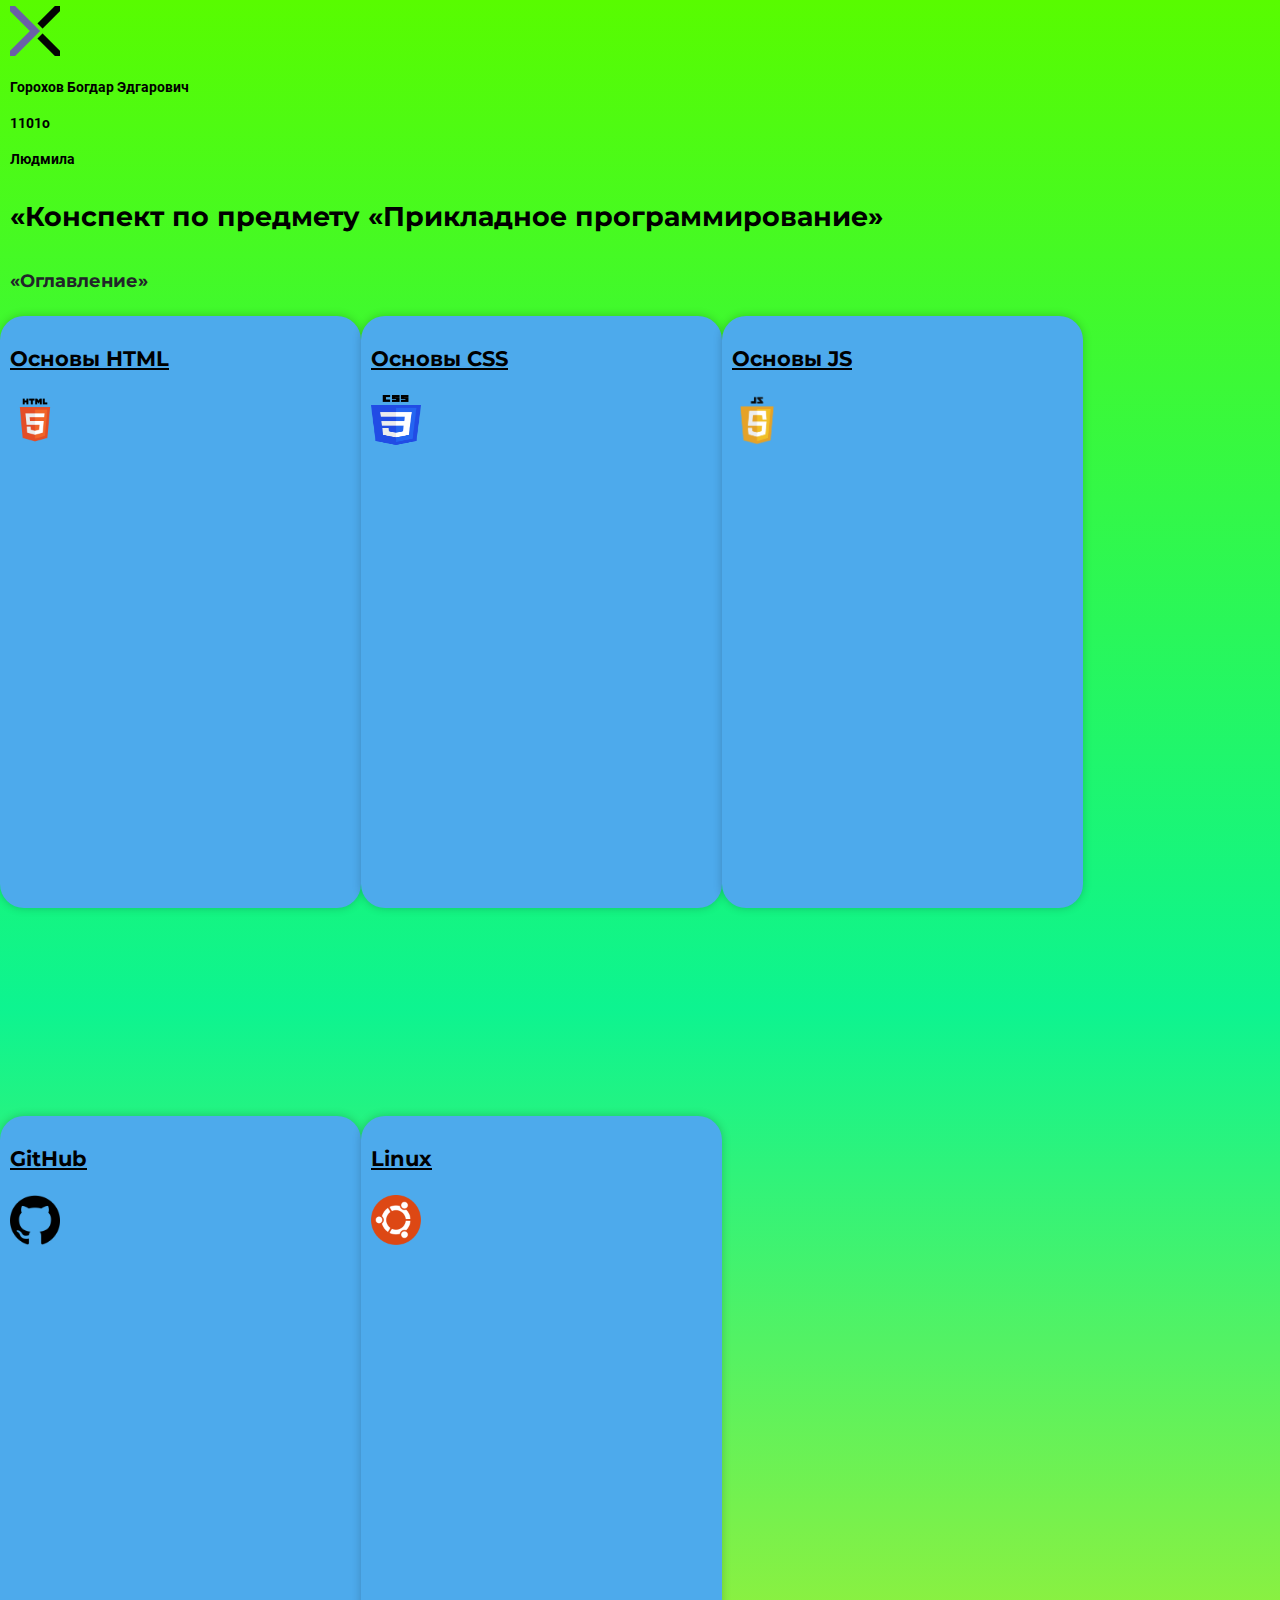
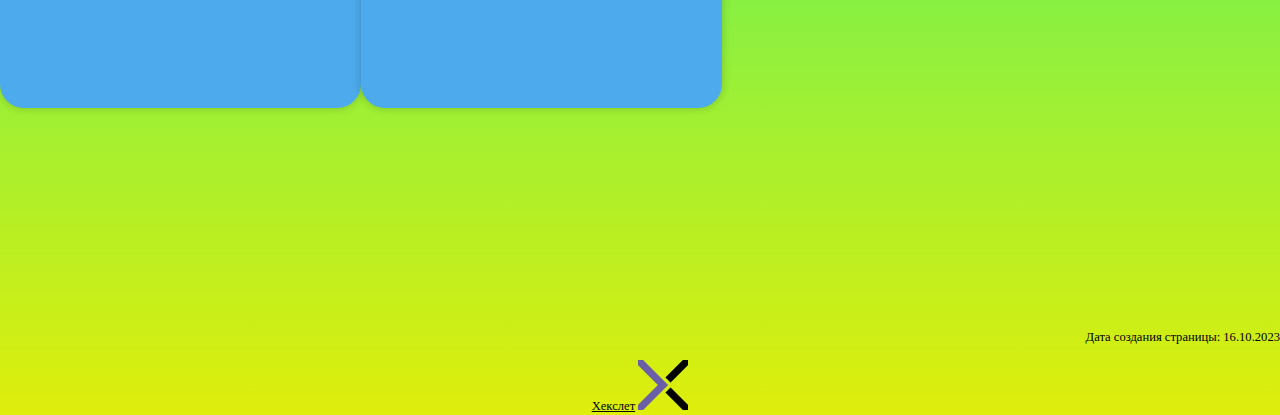
<file: index.html>
<!DOCTYPE html>
<html lang="ru">
<head>
    <meta charset="UTF-8">
    <meta name="viewport" content="width=device-width, initial-scale=1.0">
    <title>Contents</title>
    <link rel="stylesheet" href="main-style.css">
</head>
<body>
    <header>
        <img src="images/logo.png" alt="logotip">
        <p>Горохов Богдар Эдгарович</p>
        <p>1101o</p>
        <p>Людмила</p>
    </header>
    <h1>«Конспект по предмету «Прикладное программирование»</h1>
    <h2>«Оглавление»</h2>
    <div class="section-wrapper">
       
        <section>
            <h3><a href=#>Основы HTML</a></h3>
            <img src="images/html-logo.png" alt="html-logo"> 
        </section>
        <section>
            <h3><a href=#>Основы CSS</a></h3> 
            <img src="images/css-logo.png" alt="css-logo">
        </section>
        <section>
            <h3><a href=basic-JS>Основы JS</a></h3>
            <img src="images/js-logo.png" alt="js-logo">
        </section>
        <section>
            <h3><a href=basic-github.html>GitHub</a></h3>
            <img src="images/github-logo.png" alt="github-logo">
        </section>
        <section>
            <h3><a href=#>Linux</a></h3>
            <img src="images/ubuntu-logo.png" alt="ubuntu-logo">
        </section>
    </div>
    <footer>
        <p>Дата создания страницы: 16.10.2023 </p>
        <div>
            <a href="https://hexlet.io">Хекслет</a>
            <img src="images/logo.png" alt="logo">
        </div>
    </footer>
</body>
</html>
</file>
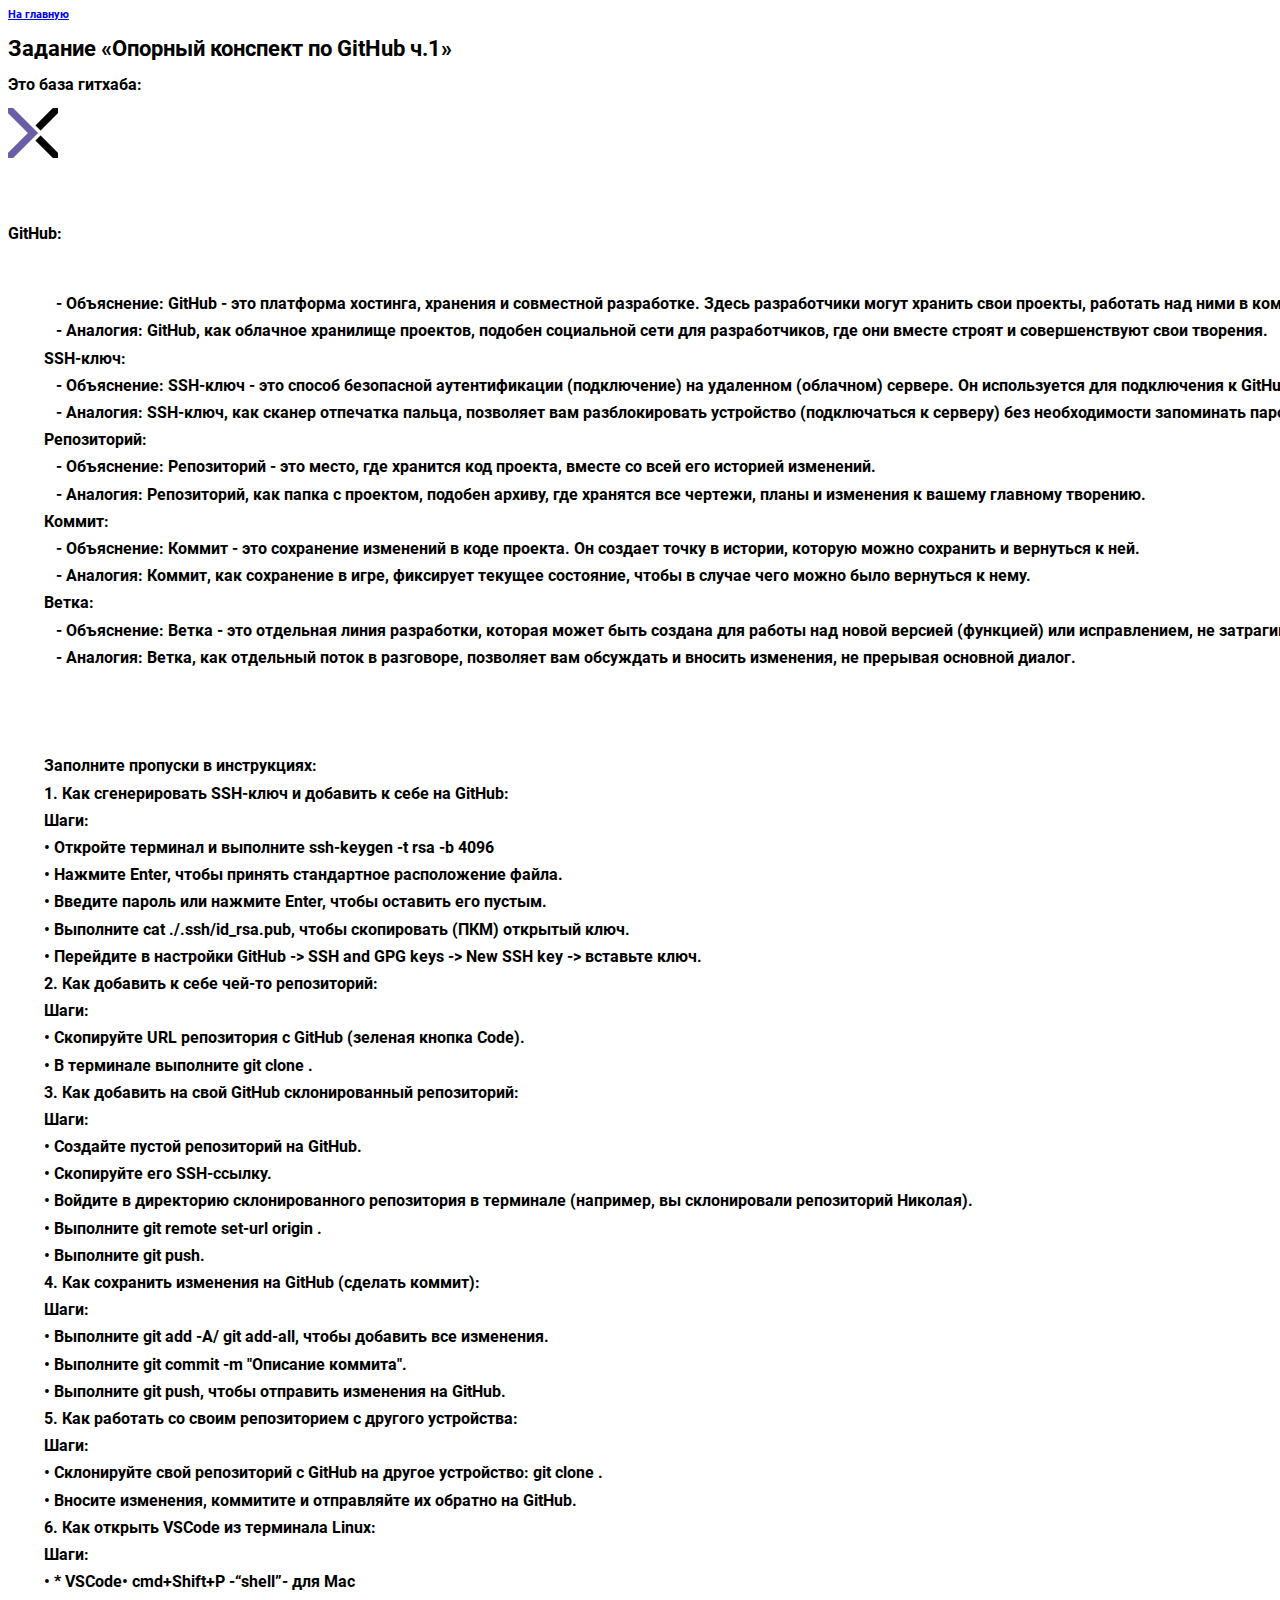
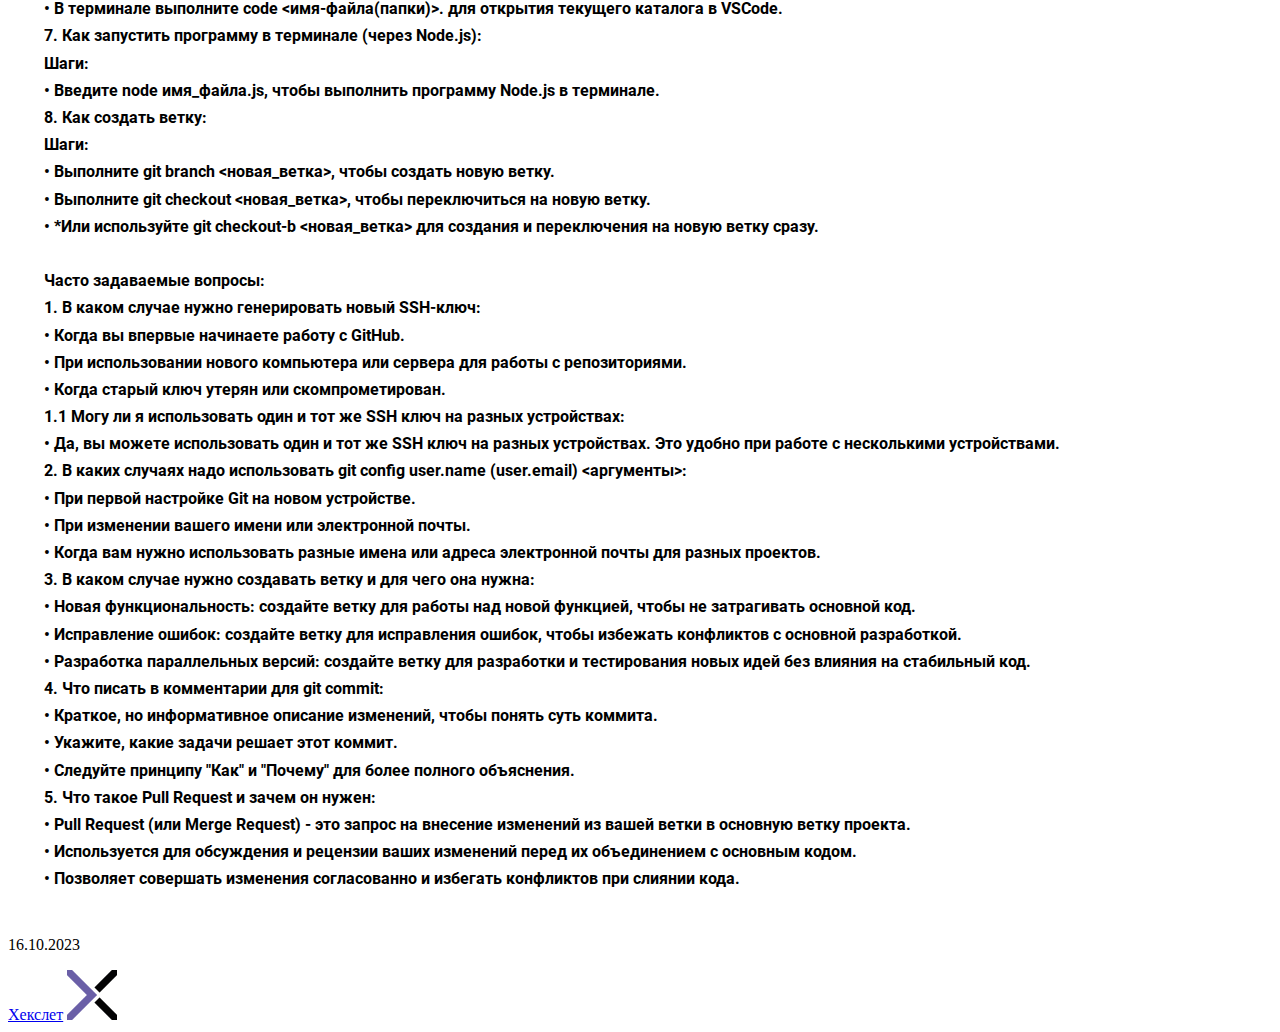
<file: basic-github.html>
<!DOCTYPE html>
<html lang="ru">
<head>
    <meta charset="UTF-8">
    <meta name="viewport" content="width=device-width, initial-scale=1.0">
    <title>Document</title>
    <link rel="stylesheet" href="style1.css">
</head>
<body>
      <header>
      <section>
         <a href="index.html">На главную</a>
         <h1>Задание «Опорный конспект по GitHub ч.1»</h1>
         <h2>Это база гитхаба:</h2>
         <img src="images/logo.png" alt="logo">
      </header>
         <pre>
      <p>GitHub:</p>
            - Объяснение: GitHub - это платформа хостинга, хранения и совместной разработке. Здесь разработчики могут хранить свои проекты, работать над ними в команде, самостоятельно, параллельно и отслеживать изменения, обновления.
            - Аналогия: GitHub, как облачное хранилище проектов, подобен социальной сети для разработчиков, где они вместе строят и совершенствуют свои творения.
         SSH-ключ:
            - Объяснение: SSH-ключ - это способ безопасной аутентификации (подключение) на удаленном (облачном) сервере. Он используется для подключения к GitHub, например, без постоянного ввода пароля.
            - Аналогия: SSH-ключ, как сканер отпечатка пальца, позволяет вам разблокировать устройство (подключаться к серверу) без необходимости запоминать пароль.
         Репозиторий:
            - Объяснение: Репозиторий - это место, где хранится код проекта, вместе со всей его историей изменений.
            - Аналогия: Репозиторий, как папка с проектом, подобен архиву, где хранятся все чертежи, планы и изменения к вашему главному творению.
         Коммит:
            - Объяснение: Коммит - это сохранение изменений в коде проекта. Он создает точку в истории, которую можно сохранить и вернуться к ней.
            - Аналогия: Коммит, как сохранение в игре, фиксирует текущее состояние, чтобы в случае чего можно было вернуться к нему.
         Ветка:
            - Объяснение: Ветка - это отдельная линия разработки, которая может быть создана для работы над новой версией (функцией) или исправлением, не затрагивая основной код проекта.
            - Аналогия: Ветка, как отдельный поток в разговоре, позволяет вам обсуждать и вносить изменения, не прерывая основной диалог.
         
         
         
         Заполните пропуски в инструкциях:
         1. Как сгенерировать SSH-ключ и добавить к себе на GitHub:
         Шаги:
         • Откройте терминал и выполните ssh-keygen -t rsa -b 4096
         • Нажмите Enter, чтобы принять стандартное расположение файла.
         • Введите пароль или нажмите Enter, чтобы оставить его пустым.
         • Выполните cat ./.ssh/id_rsa.pub, чтобы скопировать (ПКМ) открытый ключ.
         • Перейдите в настройки GitHub -> SSH and GPG keys -> New SSH key -> вставьте ключ.
         2. Как добавить к себе чей-то репозиторий:
         Шаги:
         • Скопируйте URL репозитория с GitHub (зеленая кнопка Code).
         • В терминале выполните git clone <URL репозитория>.
         3. Как добавить на свой GitHub склонированный репозиторий:
         Шаги:
         • Создайте пустой репозиторий на GitHub.
         • Скопируйте его SSH-ссылку.
         • Войдите в директорию склонированного репозитория в терминале (например, вы склонировали репозиторий Николая).
         • Выполните git remote set-url origin <SSH-link>.
         • Выполните git push.
         4. Как сохранить изменения на GitHub (сделать коммит):
         Шаги:
         • Выполните git add -A/ git add-all, чтобы добавить все изменения.
         • Выполните git commit -m "Описание коммита".
         • Выполните git push, чтобы отправить изменения на GitHub.
         5. Как работать со своим репозиторием с другого устройства:
         Шаги:
         • Склонируйте свой репозиторий с GitHub на другое устройство: git clone <URL вашего репозитория>.
         • Вносите изменения, коммитите и отправляйте их обратно на GitHub.
         6. Как открыть VSCode из терминала Linux:
         Шаги:
         • * VSCode• cmd+Shift+P -“shell”- для Mac
         • В терминале выполните code <имя-файла(папки)>. для открытия текущего каталога в VSCode.
         7. Как запустить программу в терминале (через Node.js):
         Шаги:
         • Введите node имя_файла.js, чтобы выполнить программу Node.js в терминале.
         8. Как создать ветку:
         Шаги:
         • Выполните git branch <новая_ветка>, чтобы создать новую ветку.
         • Выполните git checkout <новая_ветка>, чтобы переключиться на новую ветку.
         • *Или используйте git checkout-b <новая_ветка> для создания и переключения на новую ветку сразу.
            
         Часто задаваемые вопросы:
         1. В каком случае нужно генерировать новый SSH-ключ:
         • Когда вы впервые начинаете работу с GitHub.
         • При использовании нового компьютера или сервера для работы с репозиториями.
         • Когда старый ключ утерян или скомпрометирован.
         1.1 Могу ли я использовать один и тот же SSH ключ на разных устройствах:
         • Да, вы можете использовать один и тот же SSH ключ на разных устройствах. Это удобно при работе с несколькими устройствами.
         2. В каких случаях надо использовать git config user.name (user.email) <аргументы>:
         • При первой настройке Git на новом устройстве.
         • При изменении вашего имени или электронной почты.
         • Когда вам нужно использовать разные имена или адреса электронной почты для разных проектов.
         3. В каком случае нужно создавать ветку и для чего она нужна:
         • Новая функциональность: создайте ветку для работы над новой функцией, чтобы не затрагивать основной код.
         • Исправление ошибок: создайте ветку для исправления ошибок, чтобы избежать конфликтов с основной разработкой.
         • Разработка параллельных версий: создайте ветку для разработки и тестирования новых идей без влияния на стабильный код.
         4. Что писать в комментарии для git commit:
         • Краткое, но информативное описание изменений, чтобы понять суть коммита.
         • Укажите, какие задачи решает этот коммит.
         • Следуйте принципу "Как" и "Почему" для более полного объяснения.
         5. Что такое Pull Request и зачем он нужен:
         • Pull Request (или Merge Request) - это запрос на внесение изменений из вашей ветки в основную ветку проекта.
         • Используется для обсуждения и рецензии ваших изменений перед их объединением с основным кодом.
         • Позволяет совершать изменения согласованно и избегать конфликтов при слиянии кода.
         </pre>
      </section>
   <footer>
       <p>16.10.2023</p>
       <span>
           <a href="https://ru.hexlet.io/">Хекслет</a>
           <img src="images/logo.png" alt="logo">
       </span>
   </footer>
</body>
</html>
</file>
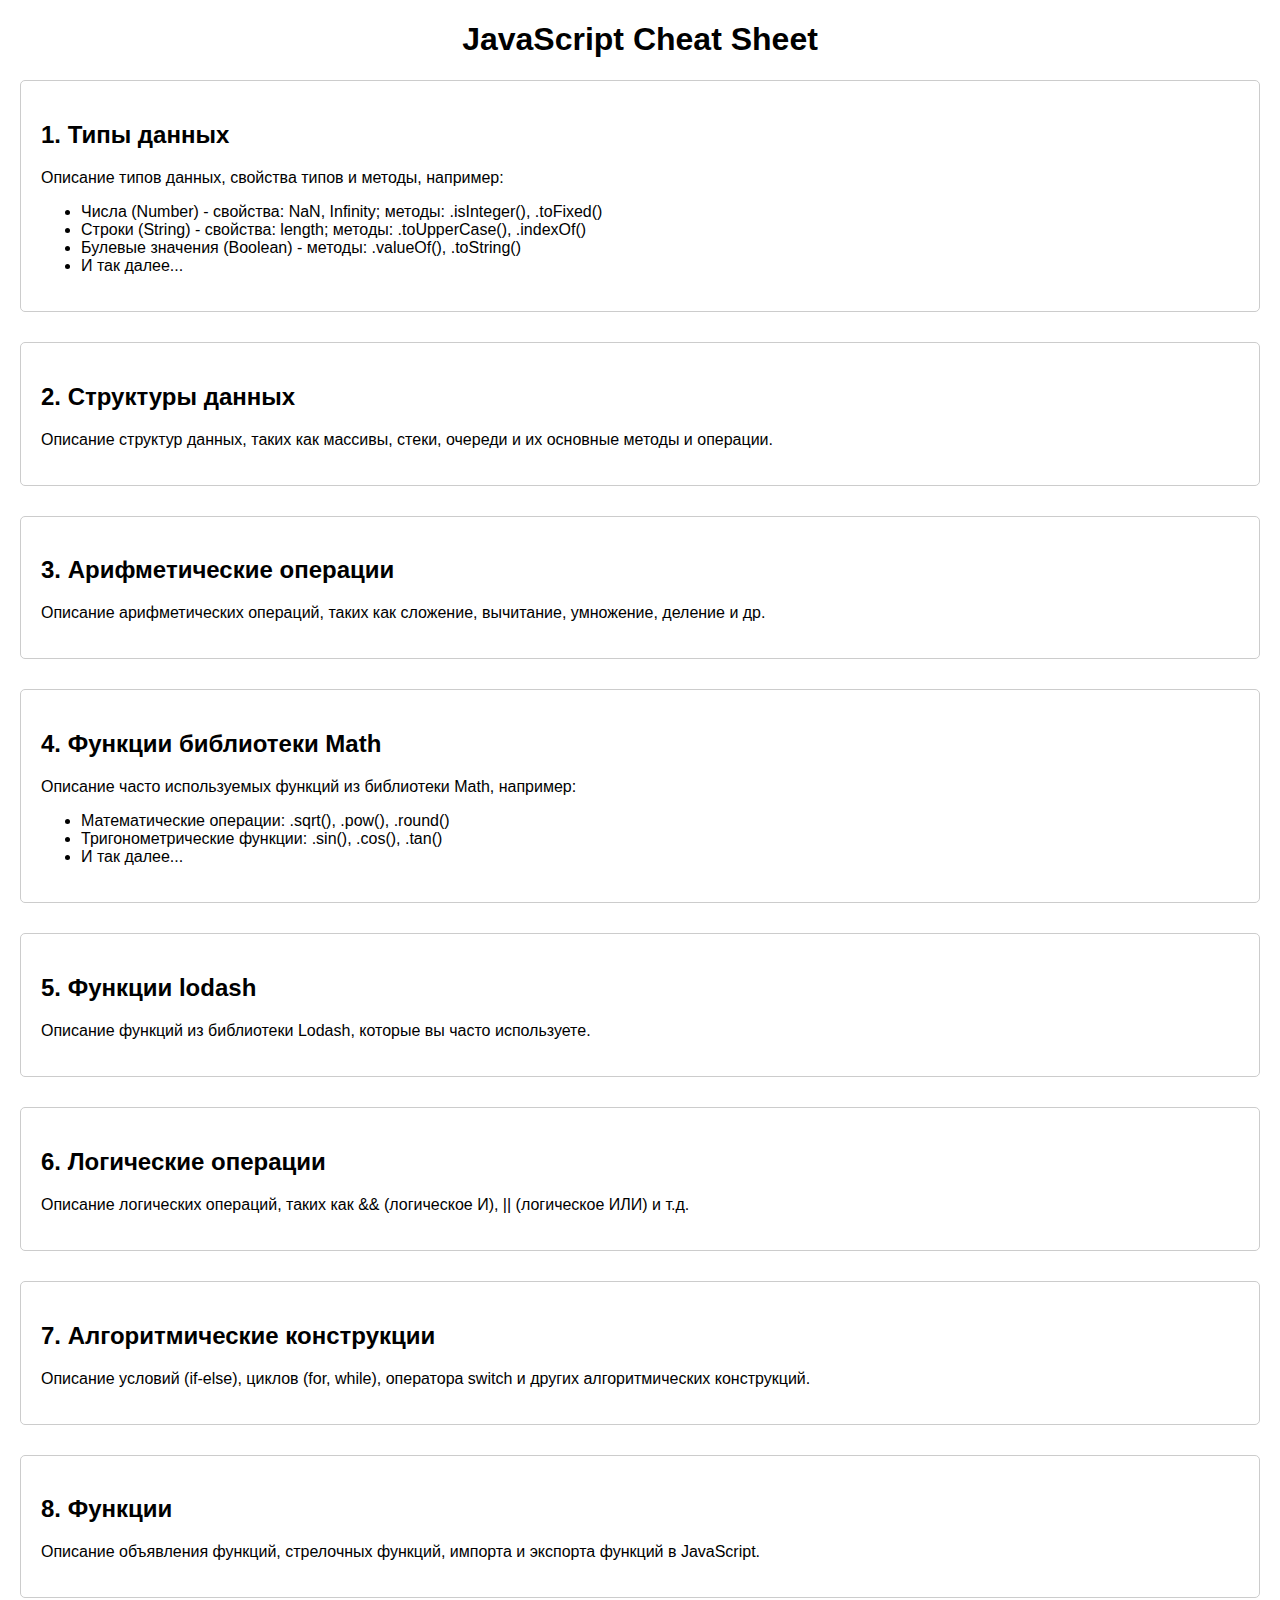
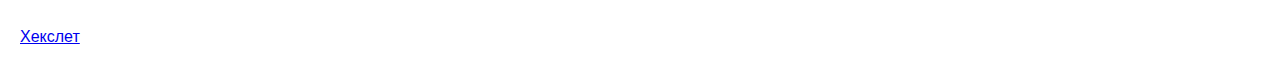
<file: basic-JS.html>
<!DOCTYPE html>
<html lang="en">
<head>
    <meta charset="UTF-8">
    <meta name="viewport" content="width=device-width, initial-scale=1.0">
    <title>Document</title>
</head>
<body>
    <html>
<head>
    <title>JavaScript Cheat Sheet</title>
    <style>
        body {
            font-family: Arial, sans-serif;
            margin: 20px;
        }

        h1 {
            text-align: center;
        }

        .section {
            margin-bottom: 30px;
            padding: 20px;
            border: 1px solid #ccc;
            border-radius: 5px;
        }
    </style>
</head>
<body>
    <h1>JavaScript Cheat Sheet</h1>

    <div class="section">
        <h2>1. Типы данных</h2>
        <p>Описание типов данных, свойства типов и методы, например:</p>
        <ul>
            <li>Числа (Number) - свойства: NaN, Infinity; методы: .isInteger(), .toFixed()</li>
            <li>Строки (String) - свойства: length; методы: .toUpperCase(), .indexOf()</li>
            <li>Булевые значения (Boolean) - методы: .valueOf(), .toString()</li>
            <li>И так далее...</li>
        </ul>
    </div>

    <div class="section">
        <h2>2. Структуры данных</h2>
        <p>Описание структур данных, таких как массивы, стеки, очереди и их основные методы и операции.</p>
    </div>

    <div class="section">
        <h2>3. Арифметические операции</h2>
        <p>Описание арифметических операций, таких как сложение, вычитание, умножение, деление и др.</p>
    </div>

    <div class="section">
        <h2>4. Функции библиотеки Math</h2>
        <p>Описание часто используемых функций из библиотеки Math, например:</p>
        <ul>
            <li>Математические операции: .sqrt(), .pow(), .round()</li>
            <li>Тригонометрические функции: .sin(), .cos(), .tan()</li>
            <li>И так далее...</li>
        </ul>
    </div>

    <div class="section">
        <h2>5. Функции lodash</h2>
        <p>Описание функций из библиотеки Lodash, которые вы часто используете.</p>
    </div>

    <div class="section">
        <h2>6. Логические операции</h2>
        <p>Описание логических операций, таких как && (логическое И), || (логическое ИЛИ) и т.д.</p>
    </div>

    <div class="section">
        <h2>7. Алгоритмические конструкции</h2>
        <p>Описание условий (if-else), циклов (for, while), оператора switch и других алгоритмических конструкций.</p>
    </div>

    <div class="section">
        <h2>8. Функции</h2>
        <p>Описание объявления функций, стрелочных функций, импорта и экспорта функций в JavaScript.</p>
    </div>
    <footer>
        <div>
            <a href="https://hexlet.io">Хекслет</a>
        </div>
    </footer>
</body>
</html>
</file>
<file: main-style.css>
@font-face {
  font-family: 'Roboto';
  src: url(fonts/Roboto-Bold.ttf);
}

@font-face {
  font-family: 'Roboto-Mono';
  src: url(fonts/RobotoMono-Bold.ttf);
}

@font-face {
  font-family: 'Montserrat';
  src: url(fonts/Montserrat-Bold.ttf);
}

@font-face {
  font-family: 'SFMono';
  src: url(fonts/SFMono-Bold.otf);
}

body {
  background: linear-gradient(#58fc00, #0df490, #dfee0b);
  margin: 0;
  padding: 0;
  font-size: 18px;
  font-weight: 400;
  line-height: 1.5;
  color: #212529;
}

header {
  padding: 6px 10px;
  font-family: Roboto, serif;
  font-size: 0.8em;
}

img {
  width: 50px;
  height: 50px;
}


h1 {
  color: black;
  font-family: Montserrat, serif;
  font-size: 1.5em;
  font-weight: inherit;
  text-align: left;
  margin-top: 0;
  padding: 6px 10px;
}

h2 {
  font-family: Montserrat, serif;
  font-size: inherit;
  font-weight: inherit;
  text-align: left;
  margin-top: 0;
  padding: 6px 10px;
}

.section-wrapper {
  height: 1600px;
  width: 1100px;
  display: flex;
  flex-wrap: wrap;
}

p {
  color: #000000;
}

a {
  color: black;
}

section {
  background-color: #4daaec;
  color: #FFFFFF;
  font-family: Montserrat, serif;
  font-size: inherit;
  font-weight: inherit;
  border-radius: 24px;
  box-shadow: 0 0 10px rgba(0, 0, 0, 0.2);
  padding: 6px 10px;
  overflow: hidden;
  width: 31%;
  height: 580px;

}
  
section h3 {
  color: #000000;
}

footer {
  font-size: 0.7em;
}

footer p {
  text-align: right;
}

footer div {
  text-align: center;
}
</file>
<file: style1.css>
@font-face {
    font-family: 'Roboto';
    src: url('fonts/Roboto-Bold.ttf');
}

@font-face {
    font-family: 'SFMono';
    src: url('fonts/SFMono-Bold.otf');
}

header {
    font-family: 'Roboto';
    font-size: 0.8em;
}

pre {
    font-size: 1em;
    font-family: 'Roboto';
    line-height: 1.7;
}

section {
    font-size: 0.85em;
    font-weight: normal;
    margin: 0;
    margin-bottom: 16px;
}

img[src='images/logo.png'] {
    width: 50px;
    height: 50px;
}

.block {
    background: #6d757d;
    padding: 16px;
    margin: 0;
    margin-bottom: 16px;
    font-family: 'SFMono';
    color: #24292E;
}
</file>
